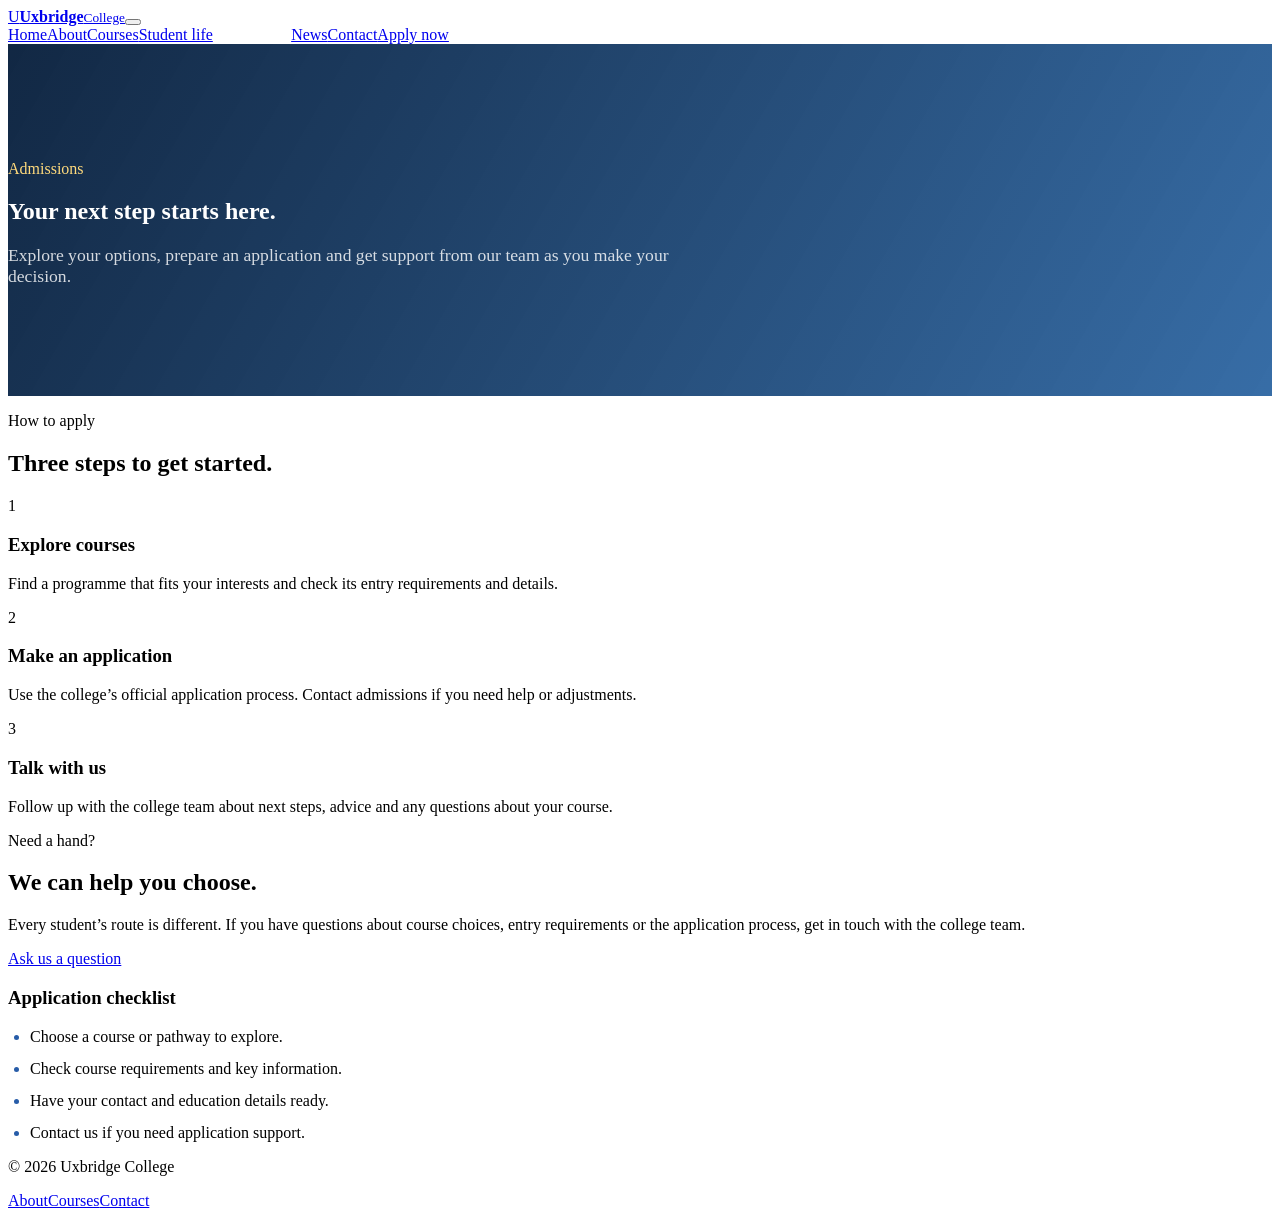
<file: admissions.html>
<!DOCTYPE html>
<html lang="en"><head><meta charset="UTF-8" /><meta name="viewport" content="width=device-width, initial-scale=1.0" /><meta name="description" content="Learn how to apply to Uxbridge College." /><title>Admissions | Uxbridge College</title><link rel="preconnect" href="https://fonts.googleapis.com" /><link rel="preconnect" href="https://fonts.gstatic.com" crossorigin /><link href="https://fonts.googleapis.com/css2?family=Inter:wght@400;500;600;700;800;900&display=swap" rel="stylesheet" /><link rel="stylesheet" href="styles.css" /></head>
<body><header class="site-header"><div class="container nav-wrap"><a href="index.html" class="brand" aria-label="Uxbridge College home"><span class="brand-mark">U</span><span class="brand-text"><strong>Uxbridge</strong><small>College</small></span></a><button class="nav-toggle" aria-label="Open menu" aria-expanded="false"><span></span><span></span><span></span></button><nav class="main-nav" aria-label="Main navigation"><a href="index.html">Home</a><a href="about.html">About</a><a href="courses.html">Courses</a><a href="student-life.html">Student life</a><a href="admissions.html" aria-current="page">Admissions</a><a href="news.html">News</a><a href="contact.html">Contact</a><a href="#apply" class="nav-cta">Apply now</a></nav></div></header>
<main><section class="page-hero"><div class="container"><p class="eyebrow">Admissions</p><h1>Your next step starts here.</h1><p class="lead">Explore your options, prepare an application and get support from our team as you make your decision.</p></div></section><section class="section"><div class="container"><div class="section-heading"><p class="eyebrow eyebrow-dark">How to apply</p><h2>Three steps to get started.</h2></div><div class="timeline"><article class="timeline-item"><span class="step">1</span><div><h3>Explore courses</h3><p>Find a programme that fits your interests and check its entry requirements and details.</p></div></article><article class="timeline-item"><span class="step">2</span><div><h3>Make an application</h3><p>Use the college’s official application process. Contact admissions if you need help or adjustments.</p></div></article><article class="timeline-item"><span class="step">3</span><div><h3>Talk with us</h3><p>Follow up with the college team about next steps, advice and any questions about your course.</p></div></article></div></div></section><section class="section alt-section" id="apply"><div class="container two-col"><div class="section-copy"><p class="eyebrow eyebrow-dark">Need a hand?</p><h2>We can help you choose.</h2><p>Every student’s route is different. If you have questions about course choices, entry requirements or the application process, get in touch with the college team.</p><a href="contact.html" class="btn btn-primary">Ask us a question</a></div><div class="info-card"><h3>Application checklist</h3><ul class="check-list"><li>Choose a course or pathway to explore.</li><li>Check course requirements and key information.</li><li>Have your contact and education details ready.</li><li>Contact us if you need application support.</li></ul></div></div></section></main>
<footer class="site-footer"><div class="container footer-wrap"><p>© <span id="year"></span> Uxbridge College</p><div class="footer-links"><a href="about.html">About</a><a href="courses.html">Courses</a><a href="contact.html">Contact</a></div></div></footer><script src="script.js"></script></body></html>
</file>
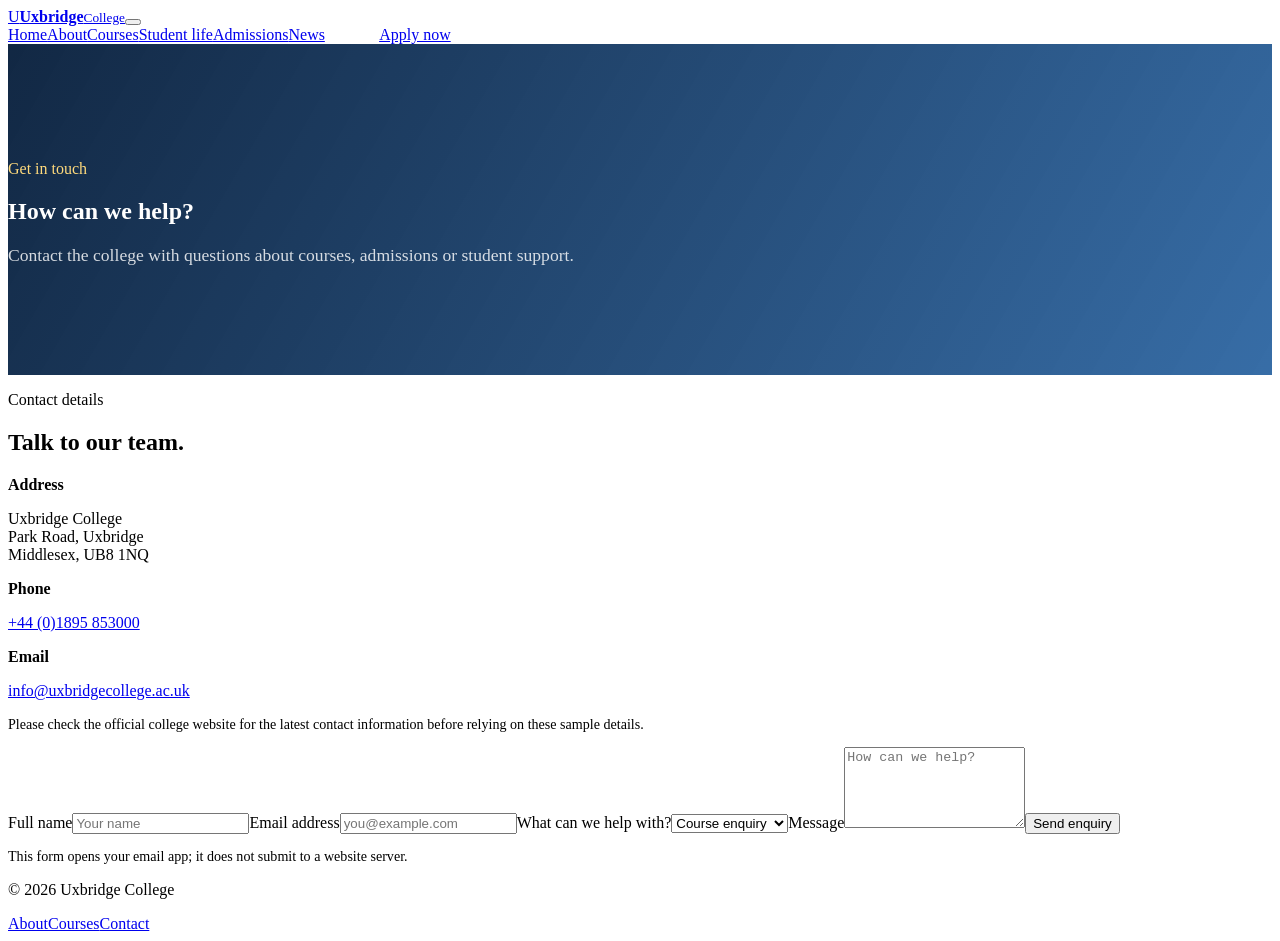
<file: contact.html>
<!DOCTYPE html>
<html lang="en"><head><meta charset="UTF-8" /><meta name="viewport" content="width=device-width, initial-scale=1.0" /><meta name="description" content="Contact Uxbridge College for course and admissions enquiries." /><title>Contact | Uxbridge College</title><link rel="preconnect" href="https://fonts.googleapis.com" /><link rel="preconnect" href="https://fonts.gstatic.com" crossorigin /><link href="https://fonts.googleapis.com/css2?family=Inter:wght@400;500;600;700;800;900&display=swap" rel="stylesheet" /><link rel="stylesheet" href="styles.css" /></head>
<body><header class="site-header"><div class="container nav-wrap"><a href="index.html" class="brand" aria-label="Uxbridge College home"><span class="brand-mark">U</span><span class="brand-text"><strong>Uxbridge</strong><small>College</small></span></a><button class="nav-toggle" aria-label="Open menu" aria-expanded="false"><span></span><span></span><span></span></button><nav class="main-nav" aria-label="Main navigation"><a href="index.html">Home</a><a href="about.html">About</a><a href="courses.html">Courses</a><a href="student-life.html">Student life</a><a href="admissions.html">Admissions</a><a href="news.html">News</a><a href="contact.html" aria-current="page">Contact</a><a href="admissions.html#apply" class="nav-cta">Apply now</a></nav></div></header>
<main><section class="page-hero"><div class="container"><p class="eyebrow">Get in touch</p><h1>How can we help?</h1><p class="lead">Contact the college with questions about courses, admissions or student support.</p></div></section><section class="section"><div class="container contact-wrap"><div class="contact-info"><p class="eyebrow eyebrow-dark">Contact details</p><h2>Talk to our team.</h2><div class="contact-item"><strong>Address</strong><p>Uxbridge College<br />Park Road, Uxbridge<br />Middlesex, UB8 1NQ</p></div><div class="contact-item"><strong>Phone</strong><p><a href="tel:+441895853000">+44 (0)1895 853000</a></p></div><div class="contact-item"><strong>Email</strong><p><a href="mailto:info@uxbridgecollege.ac.uk">info@uxbridgecollege.ac.uk</a></p></div><p class="form-note">Please check the official college website for the latest contact information before relying on these sample details.</p></div><form class="contact-form" action="mailto:info@uxbridgecollege.ac.uk" method="post" enctype="text/plain"><label>Full name<input type="text" name="name" placeholder="Your name" required /></label><label>Email address<input type="email" name="email" placeholder="you@example.com" required /></label><label>What can we help with?<select name="topic"><option>Course enquiry</option><option>Admissions</option><option>Student support</option><option>Other</option></select></label><label>Message<textarea name="message" rows="5" placeholder="How can we help?" required></textarea></label><button type="submit" class="btn btn-primary btn-block">Send enquiry</button><p class="form-note">This form opens your email app; it does not submit to a website server.</p></form></div></section></main>
<footer class="site-footer"><div class="container footer-wrap"><p>© <span id="year"></span> Uxbridge College</p><div class="footer-links"><a href="about.html">About</a><a href="courses.html">Courses</a><a href="contact.html">Contact</a></div></div></footer><script src="script.js"></script></body></html>
</file>
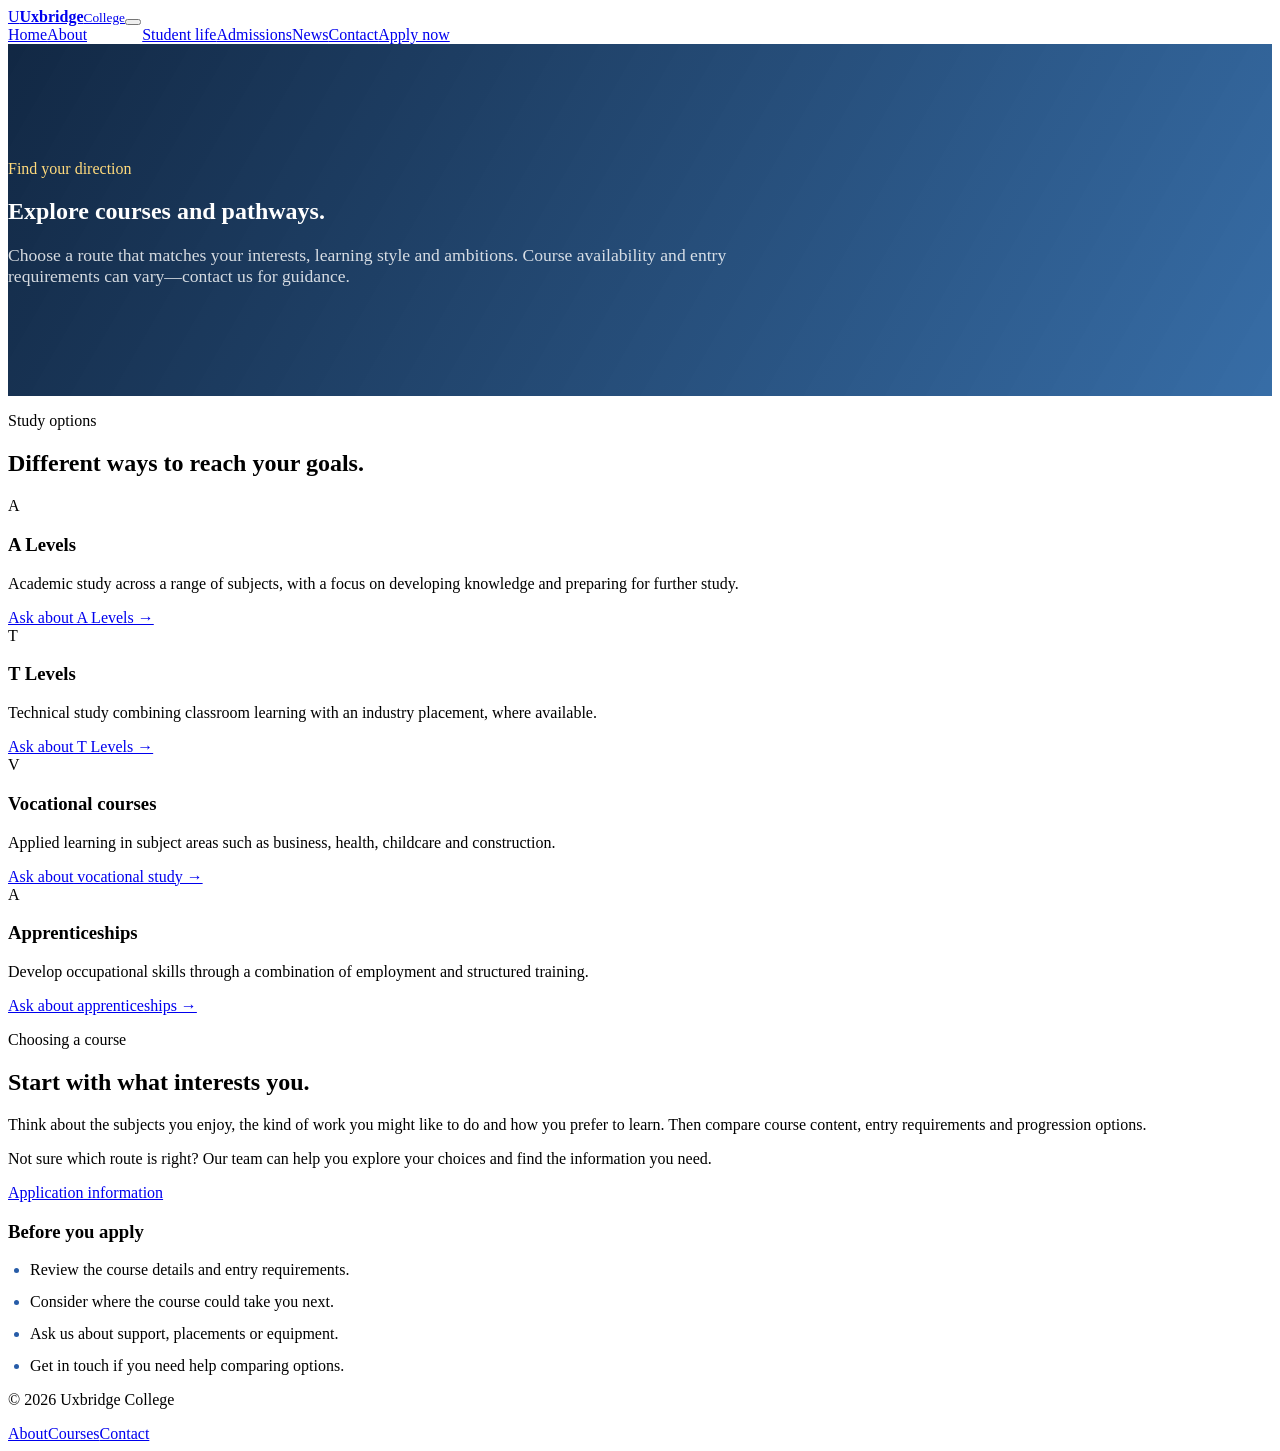
<file: courses.html>
<!DOCTYPE html>
<html lang="en"><head><meta charset="UTF-8" /><meta name="viewport" content="width=device-width, initial-scale=1.0" /><meta name="description" content="Explore study pathways at Uxbridge College." /><title>Courses | Uxbridge College</title><link rel="preconnect" href="https://fonts.googleapis.com" /><link rel="preconnect" href="https://fonts.gstatic.com" crossorigin /><link href="https://fonts.googleapis.com/css2?family=Inter:wght@400;500;600;700;800;900&display=swap" rel="stylesheet" /><link rel="stylesheet" href="styles.css" /></head>
<body><header class="site-header"><div class="container nav-wrap"><a href="index.html" class="brand" aria-label="Uxbridge College home"><span class="brand-mark">U</span><span class="brand-text"><strong>Uxbridge</strong><small>College</small></span></a><button class="nav-toggle" aria-label="Open menu" aria-expanded="false"><span></span><span></span><span></span></button><nav class="main-nav" aria-label="Main navigation"><a href="index.html">Home</a><a href="about.html">About</a><a href="courses.html" aria-current="page">Courses</a><a href="student-life.html">Student life</a><a href="admissions.html">Admissions</a><a href="news.html">News</a><a href="contact.html">Contact</a><a href="admissions.html#apply" class="nav-cta">Apply now</a></nav></div></header>
<main><section class="page-hero"><div class="container"><p class="eyebrow">Find your direction</p><h1>Explore courses and pathways.</h1><p class="lead">Choose a route that matches your interests, learning style and ambitions. Course availability and entry requirements can vary—contact us for guidance.</p></div></section><section class="section"><div class="container"><div class="section-heading"><p class="eyebrow eyebrow-dark">Study options</p><h2>Different ways to reach your goals.</h2></div><div class="card-grid course-grid"><article class="info-card"><div class="card-icon">A</div><h3>A Levels</h3><p>Academic study across a range of subjects, with a focus on developing knowledge and preparing for further study.</p><a href="contact.html">Ask about A Levels →</a></article><article class="info-card"><div class="card-icon">T</div><h3>T Levels</h3><p>Technical study combining classroom learning with an industry placement, where available.</p><a href="contact.html">Ask about T Levels →</a></article><article class="info-card"><div class="card-icon">V</div><h3>Vocational courses</h3><p>Applied learning in subject areas such as business, health, childcare and construction.</p><a href="contact.html">Ask about vocational study →</a></article><article class="info-card"><div class="card-icon">A</div><h3>Apprenticeships</h3><p>Develop occupational skills through a combination of employment and structured training.</p><a href="contact.html">Ask about apprenticeships →</a></article></div></div></section><section class="section alt-section"><div class="container two-col"><div class="section-copy"><p class="eyebrow eyebrow-dark">Choosing a course</p><h2>Start with what interests you.</h2><p>Think about the subjects you enjoy, the kind of work you might like to do and how you prefer to learn. Then compare course content, entry requirements and progression options.</p><p>Not sure which route is right? Our team can help you explore your choices and find the information you need.</p><a href="admissions.html" class="btn btn-primary">Application information</a></div><div class="info-card"><h3>Before you apply</h3><ul class="check-list"><li>Review the course details and entry requirements.</li><li>Consider where the course could take you next.</li><li>Ask us about support, placements or equipment.</li><li>Get in touch if you need help comparing options.</li></ul></div></div></section></main>
<footer class="site-footer"><div class="container footer-wrap"><p>© <span id="year"></span> Uxbridge College</p><div class="footer-links"><a href="about.html">About</a><a href="courses.html">Courses</a><a href="contact.html">Contact</a></div></div></footer><script src="script.js"></script></body></html>
</file>
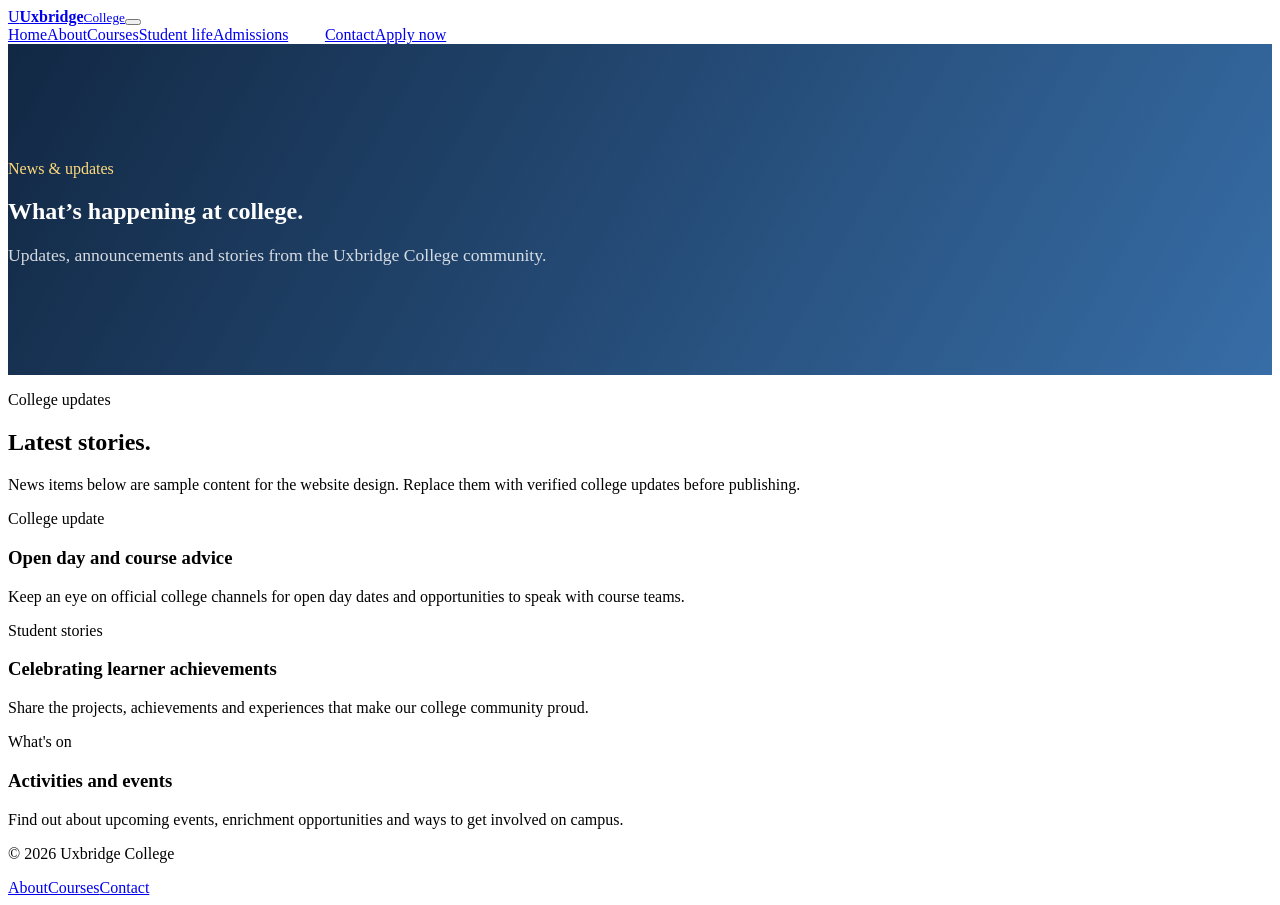
<file: news.html>
<!DOCTYPE html>
<html lang="en"><head><meta charset="UTF-8" /><meta name="viewport" content="width=device-width, initial-scale=1.0" /><meta name="description" content="News and updates from Uxbridge College." /><title>News | Uxbridge College</title><link rel="preconnect" href="https://fonts.googleapis.com" /><link rel="preconnect" href="https://fonts.gstatic.com" crossorigin /><link href="https://fonts.googleapis.com/css2?family=Inter:wght@400;500;600;700;800;900&display=swap" rel="stylesheet" /><link rel="stylesheet" href="styles.css" /></head>
<body><header class="site-header"><div class="container nav-wrap"><a href="index.html" class="brand" aria-label="Uxbridge College home"><span class="brand-mark">U</span><span class="brand-text"><strong>Uxbridge</strong><small>College</small></span></a><button class="nav-toggle" aria-label="Open menu" aria-expanded="false"><span></span><span></span><span></span></button><nav class="main-nav" aria-label="Main navigation"><a href="index.html">Home</a><a href="about.html">About</a><a href="courses.html">Courses</a><a href="student-life.html">Student life</a><a href="admissions.html">Admissions</a><a href="news.html" aria-current="page">News</a><a href="contact.html">Contact</a><a href="admissions.html#apply" class="nav-cta">Apply now</a></nav></div></header>
<main><section class="page-hero"><div class="container"><p class="eyebrow">News & updates</p><h1>What’s happening at college.</h1><p class="lead">Updates, announcements and stories from the Uxbridge College community.</p></div></section><section class="section"><div class="container"><div class="section-heading"><p class="eyebrow eyebrow-dark">College updates</p><h2>Latest stories.</h2><p>News items below are sample content for the website design. Replace them with verified college updates before publishing.</p></div><div class="card-grid news-grid"><article class="news-card"><span class="news-date">College update</span><h3>Open day and course advice</h3><p>Keep an eye on official college channels for open day dates and opportunities to speak with course teams.</p></article><article class="news-card"><span class="news-date">Student stories</span><h3>Celebrating learner achievements</h3><p>Share the projects, achievements and experiences that make our college community proud.</p></article><article class="news-card"><span class="news-date">What's on</span><h3>Activities and events</h3><p>Find out about upcoming events, enrichment opportunities and ways to get involved on campus.</p></article></div></div></section></main>
<footer class="site-footer"><div class="container footer-wrap"><p>© <span id="year"></span> Uxbridge College</p><div class="footer-links"><a href="about.html">About</a><a href="courses.html">Courses</a><a href="contact.html">Contact</a></div></div></footer><script src="script.js"></script></body></html>
</file>
<file: styles.css>
/* Multi-page layouts */
.page-hero {
  padding: 100px 0 92px;
  color: #fff;
  background: linear-gradient(120deg, rgba(8, 31, 60, .96), rgba(11, 77, 147, .82)), url("https://images.unsplash.com/photo-1523240795612-9a054b0db644?auto=format&fit=crop&w=1600&q=80") center/cover no-repeat;
}
.page-hero h1 { max-width: 820px; }
.page-hero .lead { max-width: 720px; color: rgba(255,255,255,.82); font-size: 1.1rem; }
.page-hero .eyebrow { color: #ffda7c; }
.dark-button { color: var(--primary-strong); border-color: var(--border); background: transparent; }
.check-list { display: grid; gap: 14px; padding-left: 22px; color: var(--muted); }
.check-list li::marker { color: #275ca8; }
.callout { display: flex; justify-content: space-between; align-items: center; gap: 24px; padding: 32px; border: 1px solid var(--border); border-radius: 22px; background: var(--surface); }
.callout h2 { margin: 0; }
.form-note { font-size: .88rem; }
.main-nav a[aria-current="page"] { color: #fff; font-weight: 700; }
.main-nav .nav-cta[aria-current="page"] { color: var(--primary-strong); }
@media (max-width: 780px) {
  .page-hero { padding: 76px 0 68px; }
  .callout { align-items: flex-start; flex-direction: column; }
}
</file>
